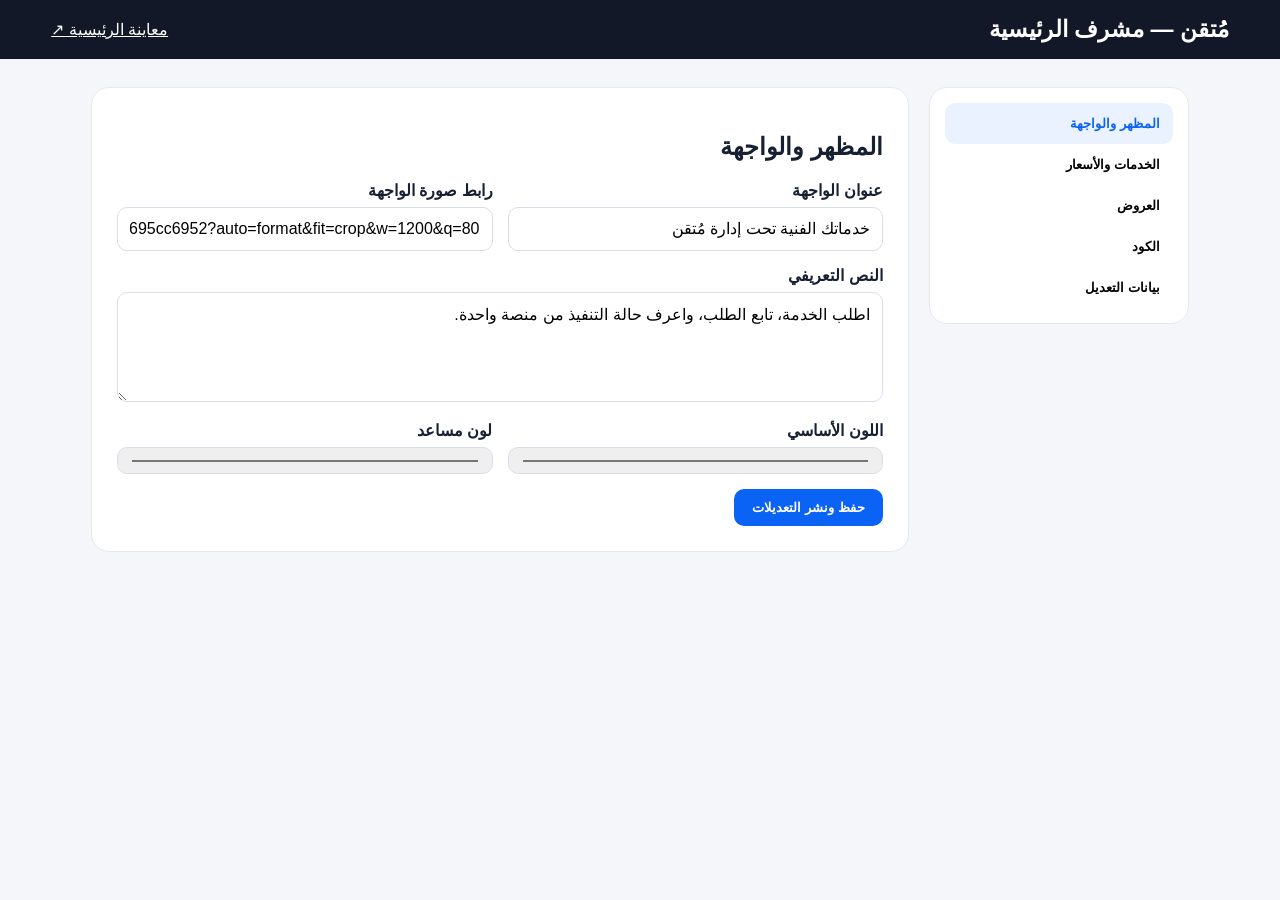
<file: wordpress/mutqan-home/supervisor-home.html>
<!doctype html>
<html lang="ar" dir="rtl">
<head>
<meta charset="utf-8">
<meta name="viewport" content="width=device-width,initial-scale=1">
<title>مُتقن | مشرف الرئيسية</title>
<style>
*{box-sizing:border-box}body{margin:0;background:#f4f6fa;color:#172033;font-family:Tahoma,Arial,sans-serif}.top{background:#121827;color:#fff;padding:16px 4%;display:flex;justify-content:space-between;align-items:center}.brand{font-size:23px;font-weight:900}.wrap{max-width:1200px;margin:auto;padding:28px 4%}.layout{display:grid;grid-template-columns:260px 1fr;gap:20px}.side,.panel{background:#fff;border:1px solid #e5e9f0;border-radius:18px}.side{padding:15px;height:max-content}.side button{width:100%;text-align:right;border:0;background:transparent;padding:13px;border-radius:10px;cursor:pointer;font-weight:700}.side button.active,.side button:hover{background:#eaf2ff;color:#0b63f6}.panel{padding:25px}.tab{display:none}.tab.active{display:block}.row{display:grid;grid-template-columns:1fr 1fr;gap:15px}.field{margin-bottom:15px}.field label{display:block;font-weight:800;margin-bottom:7px}.field input,.field textarea{width:100%;padding:12px;border:1px solid #d8dee8;border-radius:10px;font:inherit}.field textarea{min-height:110px}.btn{border:0;background:#0b63f6;color:#fff;border-radius:10px;padding:11px 18px;font-weight:800;cursor:pointer}.danger{background:#d9485f}.success{background:#12b886}.list{display:grid;gap:10px}.item{border:1px solid #e4e8ef;border-radius:12px;padding:13px;display:flex;gap:10px;align-items:center}.item input{flex:1;padding:9px;border:1px solid #d8dee8;border-radius:8px}.notice{padding:12px;background:#e8fff6;color:#087f5b;border-radius:10px;margin-bottom:15px;display:none}.code{width:100%;min-height:280px;background:#10151f;color:#d9e2f1;border:0;border-radius:12px;padding:16px;font-family:Consolas,monospace;direction:ltr;text-align:left}.muted{color:#687386;font-size:13px}@media(max-width:850px){.layout{grid-template-columns:1fr}.row{grid-template-columns:1fr}}
</style>
</head>
<body>
<header class="top"><div class="brand">مُتقن — مشرف الرئيسية</div><a href="index.html" style="color:#fff">معاينة الرئيسية ↗</a></header>
<div class="wrap">
<div id="notice" class="notice">تم حفظ التعديلات. افتح الرئيسية لمشاهدة النتيجة.</div>
<div class="layout">
<aside class="side">
<button class="active" data-tab="appearance">المظهر والواجهة</button>
<button data-tab="services">الخدمات والأسعار</button>
<button data-tab="offers">العروض</button>
<button data-tab="code">الكود</button>
<button data-tab="data">بيانات التعديل</button>
</aside>
<section class="panel">
<div id="appearance" class="tab active">
<h2>المظهر والواجهة</h2>
<div class="row">
<div class="field"><label>عنوان الواجهة</label><input id="heroTitle"></div>
<div class="field"><label>رابط صورة الواجهة</label><input id="heroImage"></div>
</div>
<div class="field"><label>النص التعريفي</label><textarea id="heroText"></textarea></div>
<div class="row">
<div class="field"><label>اللون الأساسي</label><input id="primary" type="color"></div>
<div class="field"><label>لون مساعد</label><input id="accent" type="color"></div>
</div>
<button class="btn" onclick="save()">حفظ ونشر التعديلات</button>
</div>

<div id="services" class="tab">
<h2>الخدمات والأسعار</h2><p class="muted">إضافة أو تعديل أو حذف الخدمات التي تظهر في الرئيسية.</p>
<div id="servicesList" class="list"></div><br><button class="btn success" onclick="addService()">+ إضافة خدمة</button>
<button class="btn" onclick="save()">حفظ</button>
</div>

<div id="offers" class="tab">
<h2>العروض</h2><div id="offersList" class="list"></div><br><button class="btn success" onclick="addOffer()">+ إضافة عرض</button>
<button class="btn" onclick="save()">حفظ</button>
</div>

<div id="code" class="tab">
<h2>محرر الكود الخاص بالواجهة</h2>
<p class="muted">هذه منطقة إعداد للكود الإضافي للواجهة. عند دمجها في إضافة MUTQAN سيتم تمريرها عبر طبقة الصلاحيات قبل النشر.</p>
<textarea id="customCode" class="code" spellcheck="false"></textarea><br><br>
<button class="btn" onclick="save()">حفظ الكود</button>
</div>

<div id="data" class="tab">
<h2>مركز التعديل السريع</h2>
<p>التغييرات محفوظة في قناة بيانات مشتركة باسم <b>mutqan_home_config_v1</b>. هذه النسخة التجريبية تسمح للصفحة الرئيسية بقراءة التحديثات فورًا من نفس المتصفح.</p>
<p class="muted">عند تحويلها إلى WordPress، يتم استبدال قناة localStorage ببيانات إضافة MUTQAN/REST API مع صلاحيات المشرف.</p>
<button class="btn danger" onclick="resetConfig()">إرجاع الإعدادات الافتراضية</button>
</div>
</section>
</div></div>

<script>
const KEY='mutqan_home_config_v1';
const defaults={primary:'#0b63f6',accent:'#12b886',heroTitle:'خدماتك الفنية تحت إدارة مُتقن',heroText:'اطلب الخدمة، تابع الطلب، واعرف حالة التنفيذ من منصة واحدة.',heroImage:'https://images.unsplash.com/photo-1581578731548-c64695cc6952?auto=format&fit=crop&w=1200&q=80',services:[['صيانة مكيفات وتبريد','180 ريال'],['تركيب مكيفات جديدة','220 ريال'],['غسيل وتنظيف مكيفات','120 ريال'],['صيانة ثلاجات وتبريد','160 ريال'],['سباكة وشبكات مياه','150 ريال'],['كهرباء وأنظمة ذكية','170 ريال']],offers:[['باقة تنظيف وغسيل 3 مكيفات سبليت','235 ريال','خصم 35%'],['فحص كشف تسربات المياه بالموجات فوق الصوتية','150 ريال','خصم 25%'],['عقد الصيانة الوقائية السنوي','720 ريال','خصم 40%']],customCode:''};
let config=load();
function load(){try{return {...defaults,...JSON.parse(localStorage.getItem(KEY)||'{}')}}catch{return JSON.parse(JSON.stringify(defaults))}}
function bind(){
heroTitle.value=config.heroTitle;heroText.value=config.heroText;heroImage.value=config.heroImage;primary.value=config.primary;accent.value=config.accent;customCode.value=config.customCode||'';renderServices();renderOffers();
}
function renderServices(){servicesList.innerHTML=config.services.map((x,i)=>`<div class="item"><input data-s="${i}" value="${safe(x[0])}"><input data-p="${i}" value="${safe(x[1])}"><button class="btn danger" onclick="removeService(${i})">حذف</button></div>`).join('')}
function renderOffers(){offersList.innerHTML=config.offers.map((x,i)=>`<div class="item"><input data-o-title="${i}" value="${safe(x[0])}"><input data-o-price="${i}" value="${safe(x[1])}"><input data-o-discount="${i}" value="${safe(x[2])}"><button class="btn danger" onclick="removeOffer(${i})">حذف</button></div>`).join('')}
function syncLists(){config.services=[...document.querySelectorAll('[data-s]')].reduce((a,e)=>{let i=+e.dataset.s;a[i]??=[];a[i][0]=e.value;return a},config.services);document.querySelectorAll('[data-p]').forEach(e=>config.services[+e.dataset.p][1]=e.value);document.querySelectorAll('[data-o-title]').forEach(e=>config.offers[+e.dataset.oTitle][0]=e.value);document.querySelectorAll('[data-o-price]').forEach(e=>config.offers[+e.dataset.oPrice][1]=e.value);document.querySelectorAll('[data-o-discount]').forEach(e=>config.offers[+e.dataset.oDiscount][2]=e.value)}
function save(){syncLists();config.heroTitle=heroTitle.value;config.heroText=heroText.value;config.heroImage=heroImage.value;config.primary=primary.value;config.accent=accent.value;config.customCode=customCode.value;localStorage.setItem(KEY,JSON.stringify(config));notice.style.display='block';setTimeout(()=>notice.style.display='none',2500)}
function addService(){config.services.push(['خدمة جديدة','السعر عند الطلب']);renderServices()}
function removeService(i){config.services.splice(i,1);renderServices()}
function addOffer(){config.offers.push(['عرض جديد','0 ريال','خصم 0%']);renderOffers()}
function removeOffer(i){config.offers.splice(i,1);renderOffers()}
function resetConfig(){if(confirm('إرجاع إعدادات الرئيسية الافتراضية؟')){localStorage.removeItem(KEY);config=load();bind();save()}}
function safe(v){return String(v??'').replace(/"/g,'&quot;')}
document.querySelectorAll('.side button').forEach(b=>b.onclick=()=>{document.querySelectorAll('.side button').forEach(x=>x.classList.remove('active'));document.querySelectorAll('.tab').forEach(x=>x.classList.remove('active'));b.classList.add('active');document.getElementById(b.dataset.tab).classList.add('active')});
bind();
</script>
</body>
</html>
</file>
